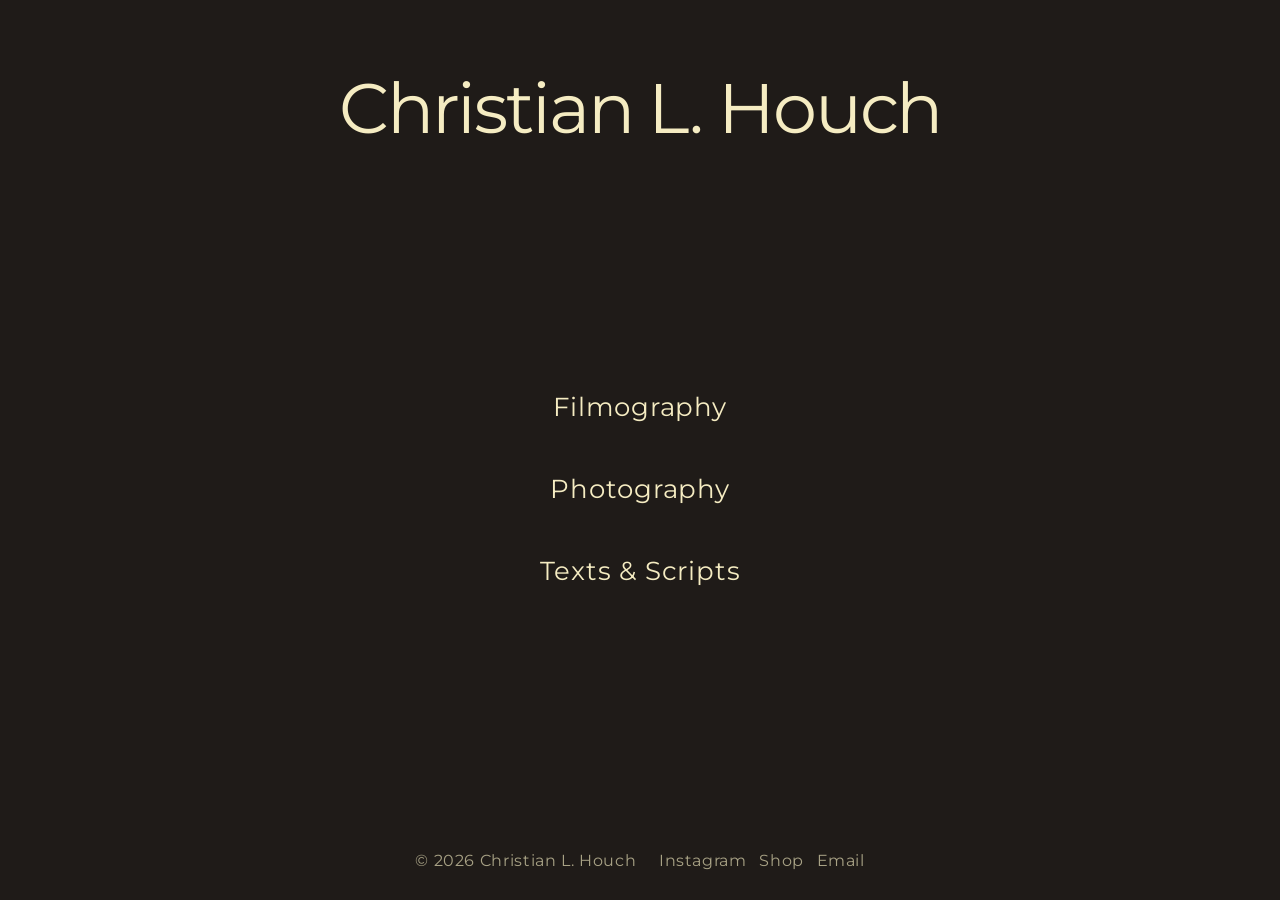
<file: index.html>
<!DOCTYPE html>
<html lang="en">

<head>
    <meta charset="UTF-8"> 
    <meta name="viewport" content="width=device-width, initial-scale=1.0">

    
       <!-- Monts -->
    <link rel="preconnect" href="https://fonts.googleapis.com">
    <link rel="preconnect" href="https://fonts.gstatic.com" crossorigin>
    <link href="https://fonts.googleapis.com/css2?family=Archivo+Black&family=Belanosima:wght@400;600;700&family=Bowlby+One&family=Concert+One&family=Jost:ital,wght@0,100..900;1,100..900&family=Lilita+One&family=Montserrat:ital,wght@0,100..900;1,100..900&family=Paytone+One&family=Roboto+Slab:wght@100..900&display=swap" rel="stylesheet">

    
    <!-- Concerto font -->
    <link rel="preconnect" href="https://fonts.googleapis.com">
    <link rel="preconnect" href="https://fonts.gstatic.com" crossorigin>
    <link href="https://fonts.googleapis.com/css2?family=Archivo+Black&family=Belanosima:wght@400;600;700&family=Bowlby+One&family=Concert+One&family=Lilita+One&family=Paytone+One&display=swap" rel="stylesheet">
 
    <title>Christian L. Houch</title>

    <link rel="stylesheet" href="css/style.css">
</head>

<body>

    <main class="home">

<video class="home-video" autoplay muted loop playsinline preload="auto">
    <source src="videos/Untitled101.mp4" type="video/mp4">
</video>

        <h1>Christian L. Houch</h1>

        <nav class="home-links">
            <a href="filmography.html">Filmography</a>
            <a href="photography.html">Photography</a>
            <a href="writing.html">Texts & Scripts</a>
        </nav>

            <footer>
        © 2026 Christian L. Houch
        <span class="footer-links">
            <a href="https://www.instagram.com/christian_u.v_ludveek/" target="_blank">Instagram</a>
            <a href="#" onclick="return false;">Shop</a>
            <a href="mailto:christianhouch@icloud.com">Email</a>
        </span>
    </footer>

    </main>



</body>

</html>
</file>
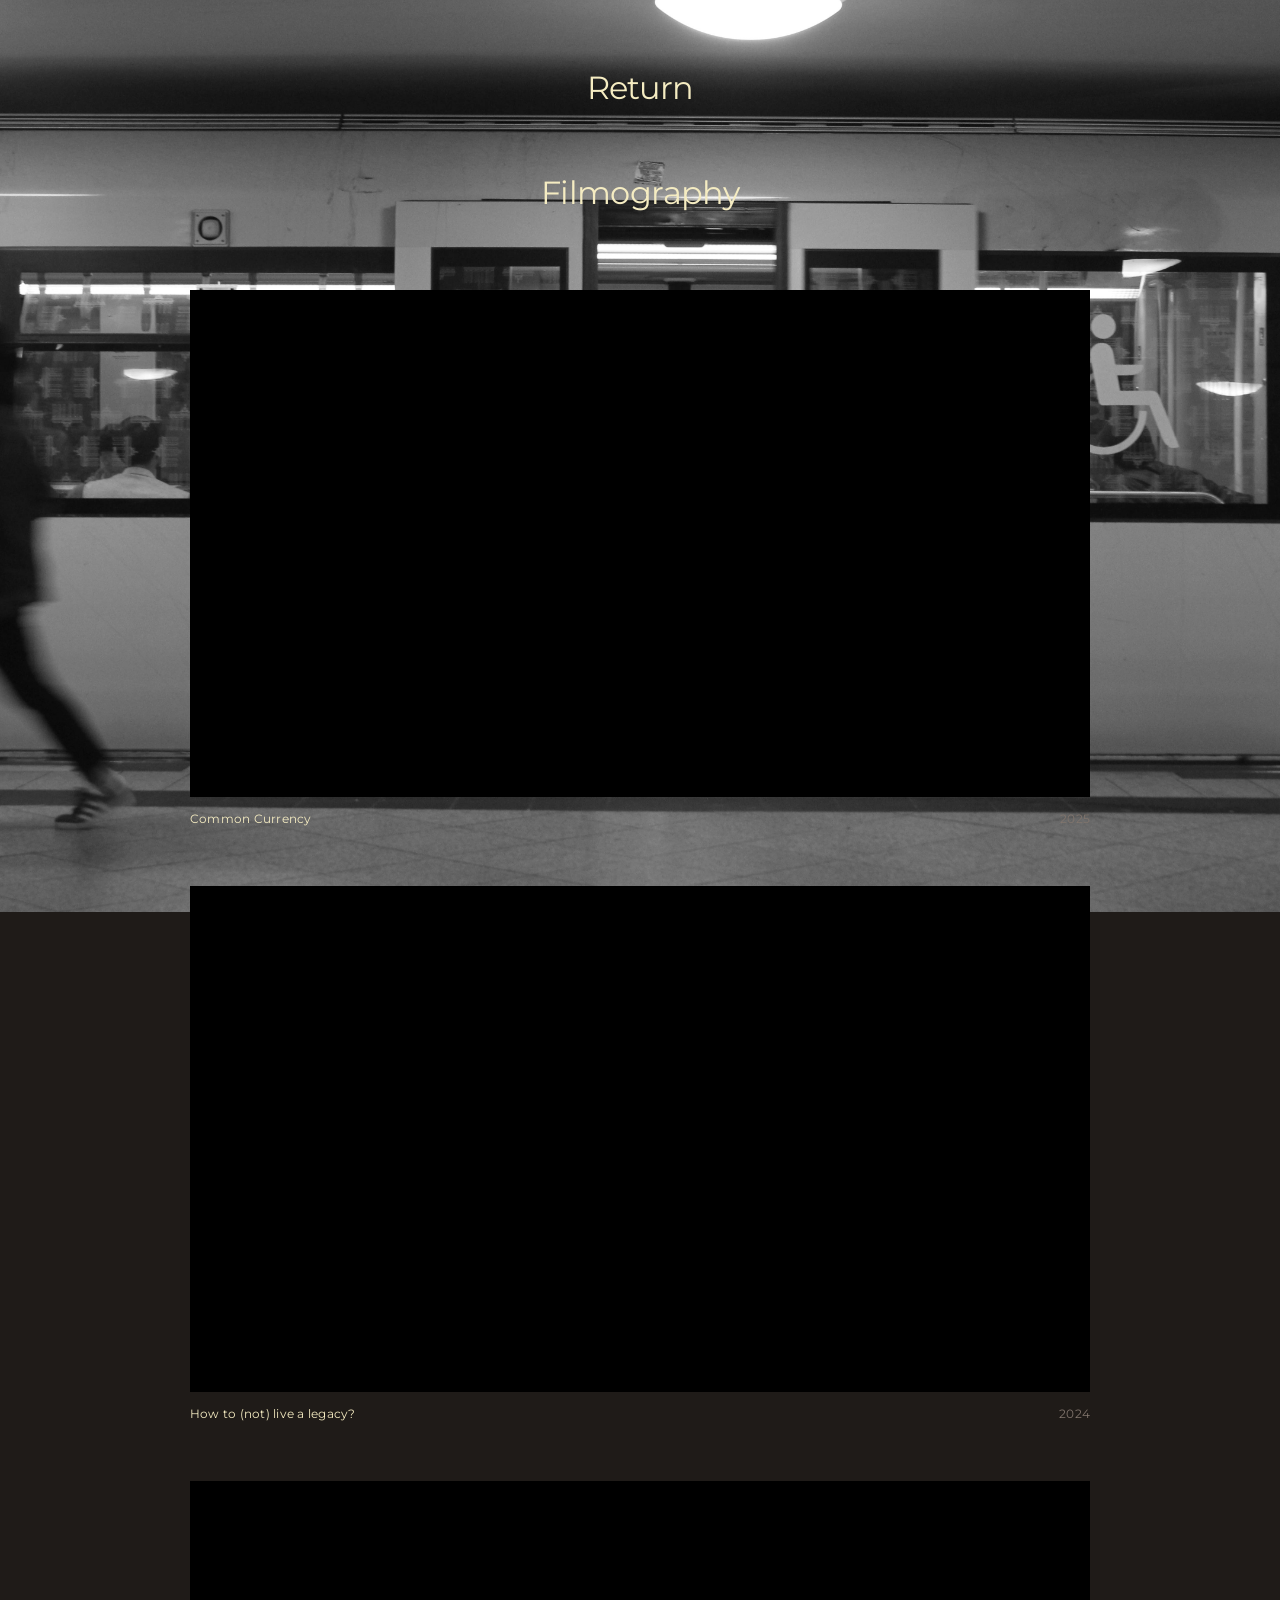
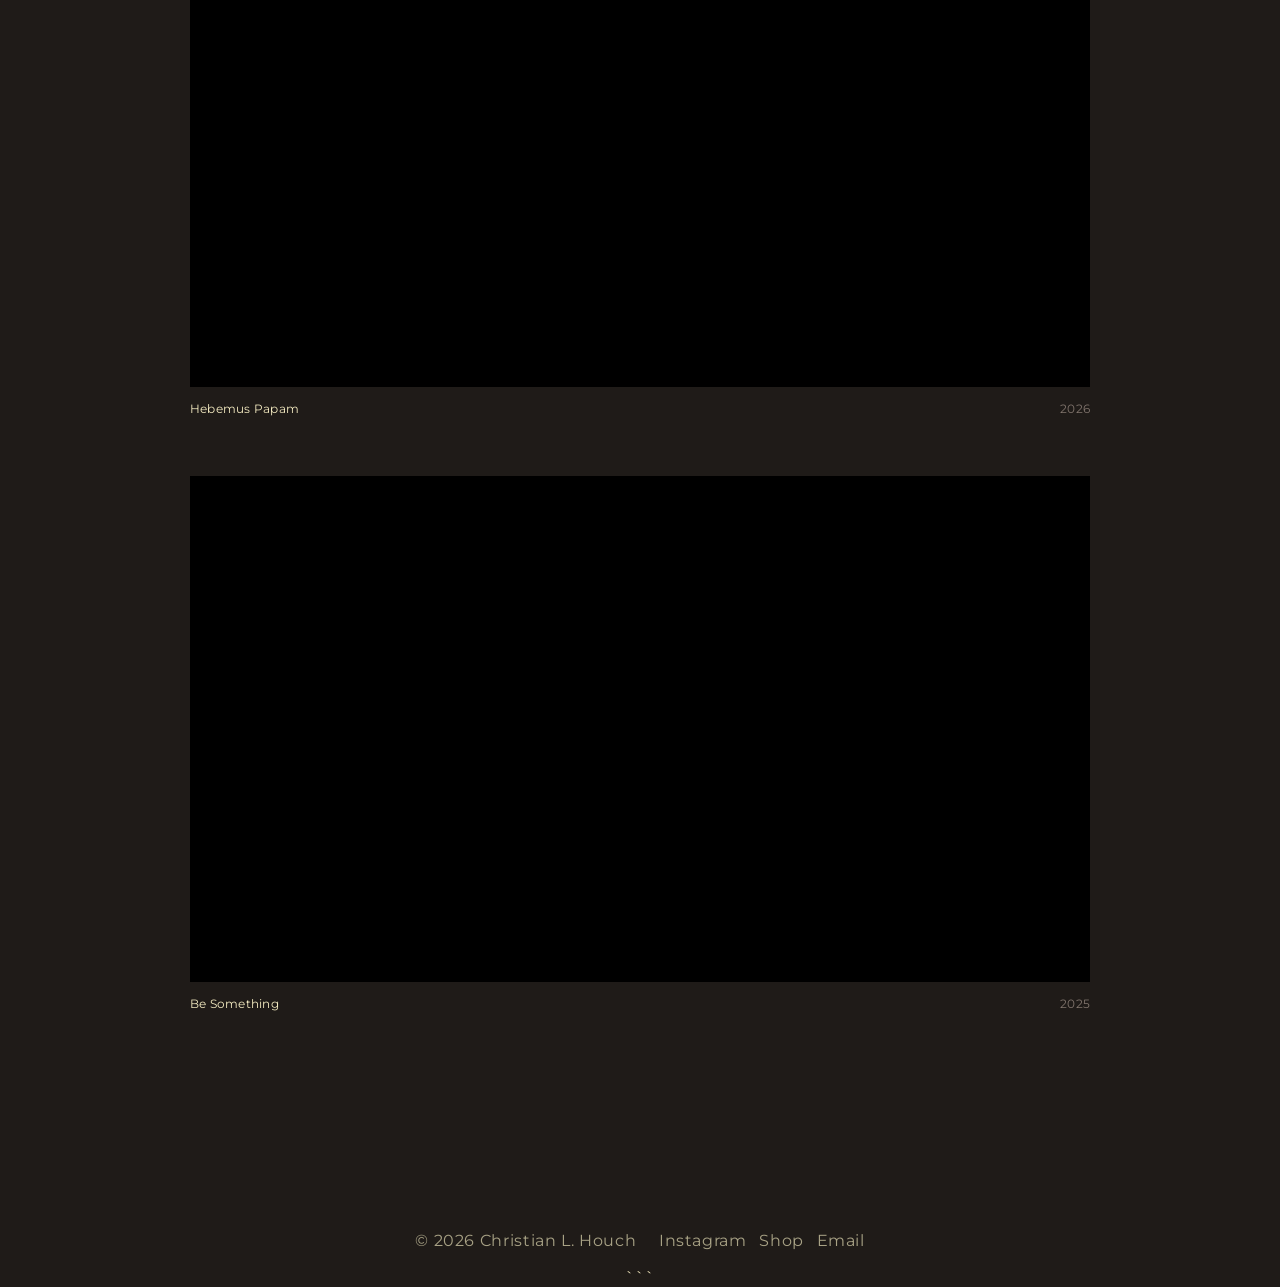
<file: filmography.html>
<!DOCTYPE html>
<html lang="en">

<head>
    <meta charset="UTF-8">
    <meta name="viewport" content="width=device-width, initial-scale=1.0">
 

    <!-- Montserrat -->
<link rel="preconnect" href="https://fonts.googleapis.com">
<link rel="preconnect" href="https://fonts.gstatic.com" crossorigin>
<link href="https://fonts.googleapis.com/css2?family=Archivo+Black&family=Belanosima:wght@400;600;700&family=Bowlby+One&family=Concert+One&family=Jost:ital,wght@0,100..900;1,100..900&family=Lilita+One&family=Montserrat:ital,wght@0,100..900;1,100..900&family=Paytone+One&family=Roboto+Slab:wght@100..900&display=swap" rel="stylesheet">

    <title>Christian L. Houch</title>

    <link rel="stylesheet" href="css/style.css">
</head>

<body>

    <main class="filmography">

        <a href="index.html" class="site-title">Return</a>

        <h1>Filmography</h1>

        <!-- Film 1 -->
        <section class="film">
            <div class="video-wrapper">
                <iframe
                    src="https://www.youtube.com/embed/cnAUJ6bQMhY"
                    title="Common Currency"
                    allowfullscreen>
                </iframe>
            </div>

            <div class="film-info">
                <span>Common Currency</span>
                <span>2025</span>
            </div>
        </section>


        <!-- Film 2 -->
        <section class="film">
            <div class="video-wrapper">
                <iframe
                    src="https://player.vimeo.com/video/841621971"
                    title="How to (not) live a legacy?"
                    allowfullscreen>
                </iframe>
            </div>

            <div class="film-info">
                <span>How to (not) live a legacy?</span>
                <span>2024</span>
            </div>
        </section>


        <!-- Film 3 -->
        <section class="film">
            <div class="video-wrapper">
                <iframe
                    src="https://www.youtube.com/embed/ZqBKBZYSQi0"
                    title="Hebemus Papam"
                    allowfullscreen>
                </iframe>
            </div>

            <div class="film-info">
                <span>Hebemus Papam</span>
                <span>2026</span>
            </div>
        </section>


        <!-- Film 4 - ADD YOUR VIDEO -->
        <section class="film">
            <div class="video-wrapper">
                <iframe
                    src="https://www.youtube.com/embed/oGQre1TUEn0"
                    title="Be Something"
                    allowfullscreen>
                </iframe>
            </div>

            <div class="film-info">
                <span>Be Something</span>
                <span>2025</span>
            </div>
        </section>

    </main>


    <footer>
    © 2026 Christian L. Houch

    <span class="footer-links">
        <a href="https://www.instagram.com/christian_u.v_ludveek/" target="_blank">Instagram</a>
        <a href="#" onclick="return false;">Shop</a>
        <a href="mailto:christianhouch@icloud.com">Email</a>
    </span>
</footer>

</body>

</html>
```
</file>
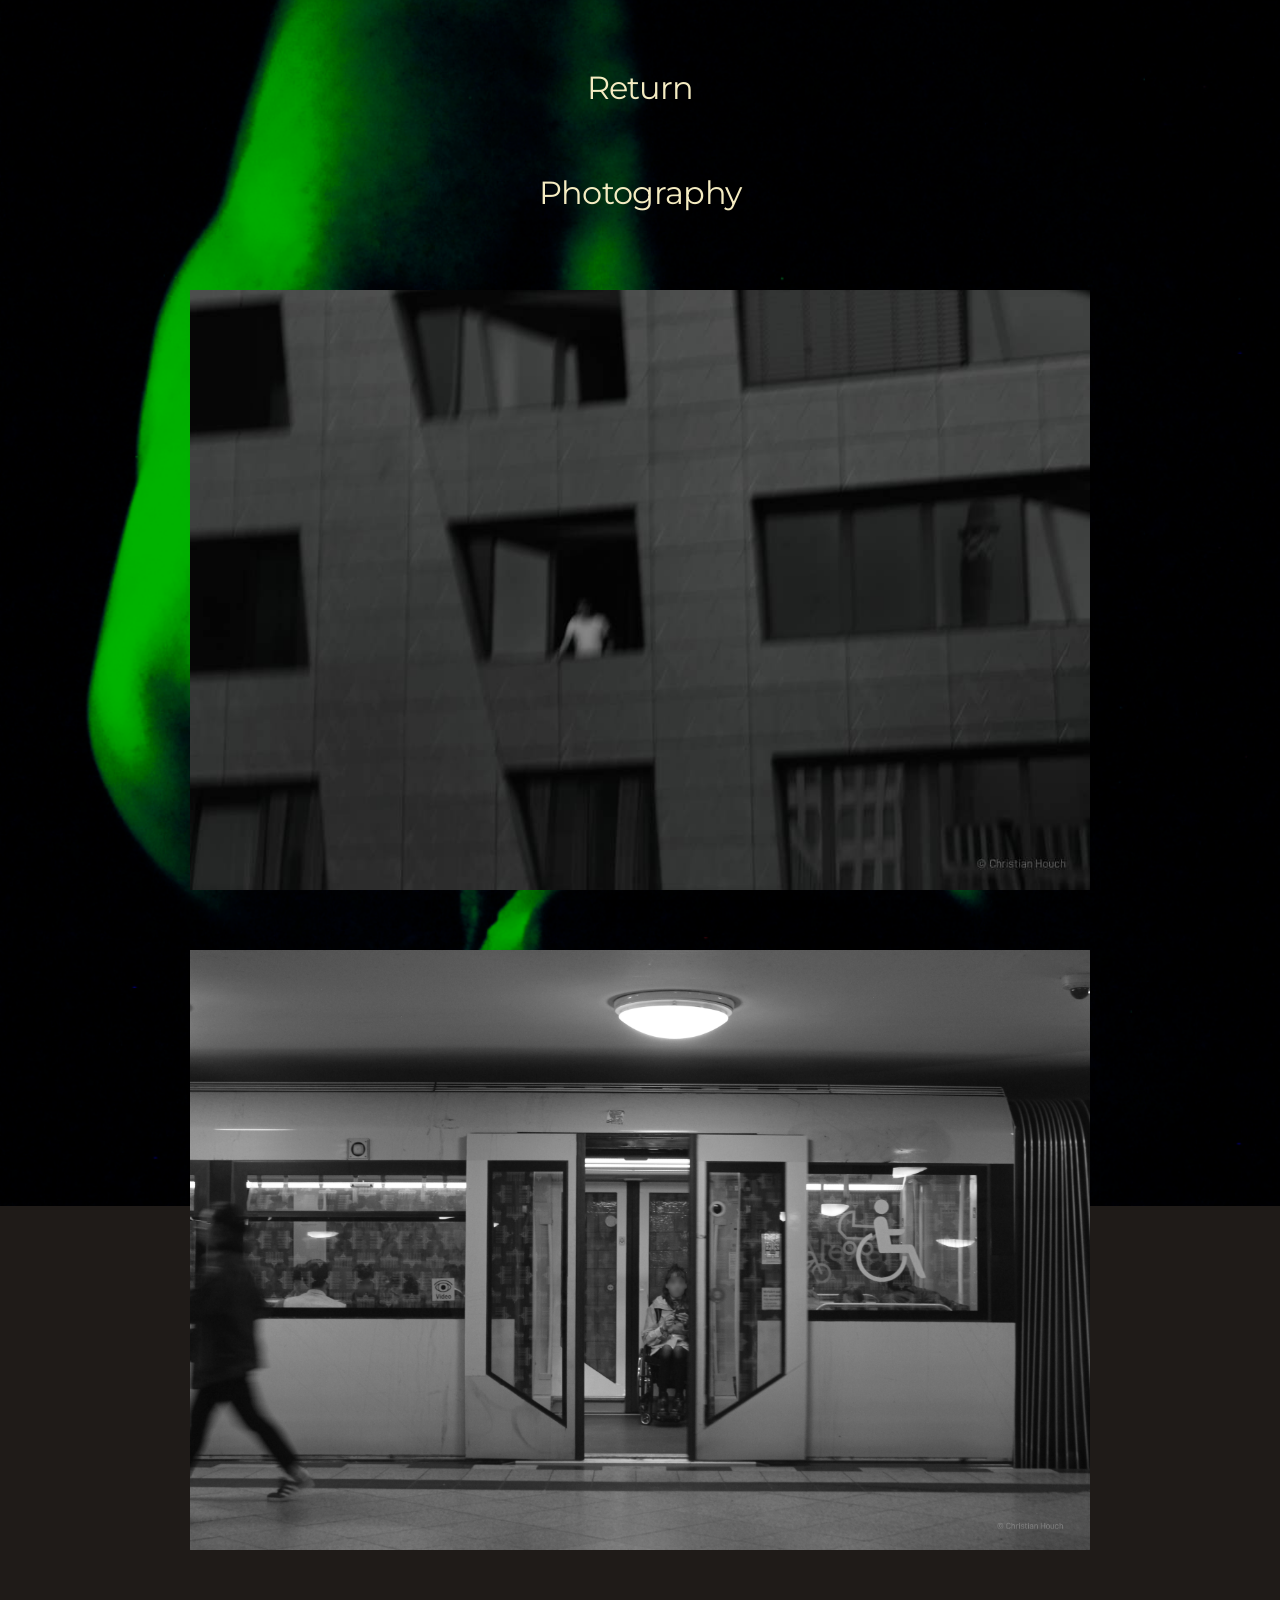
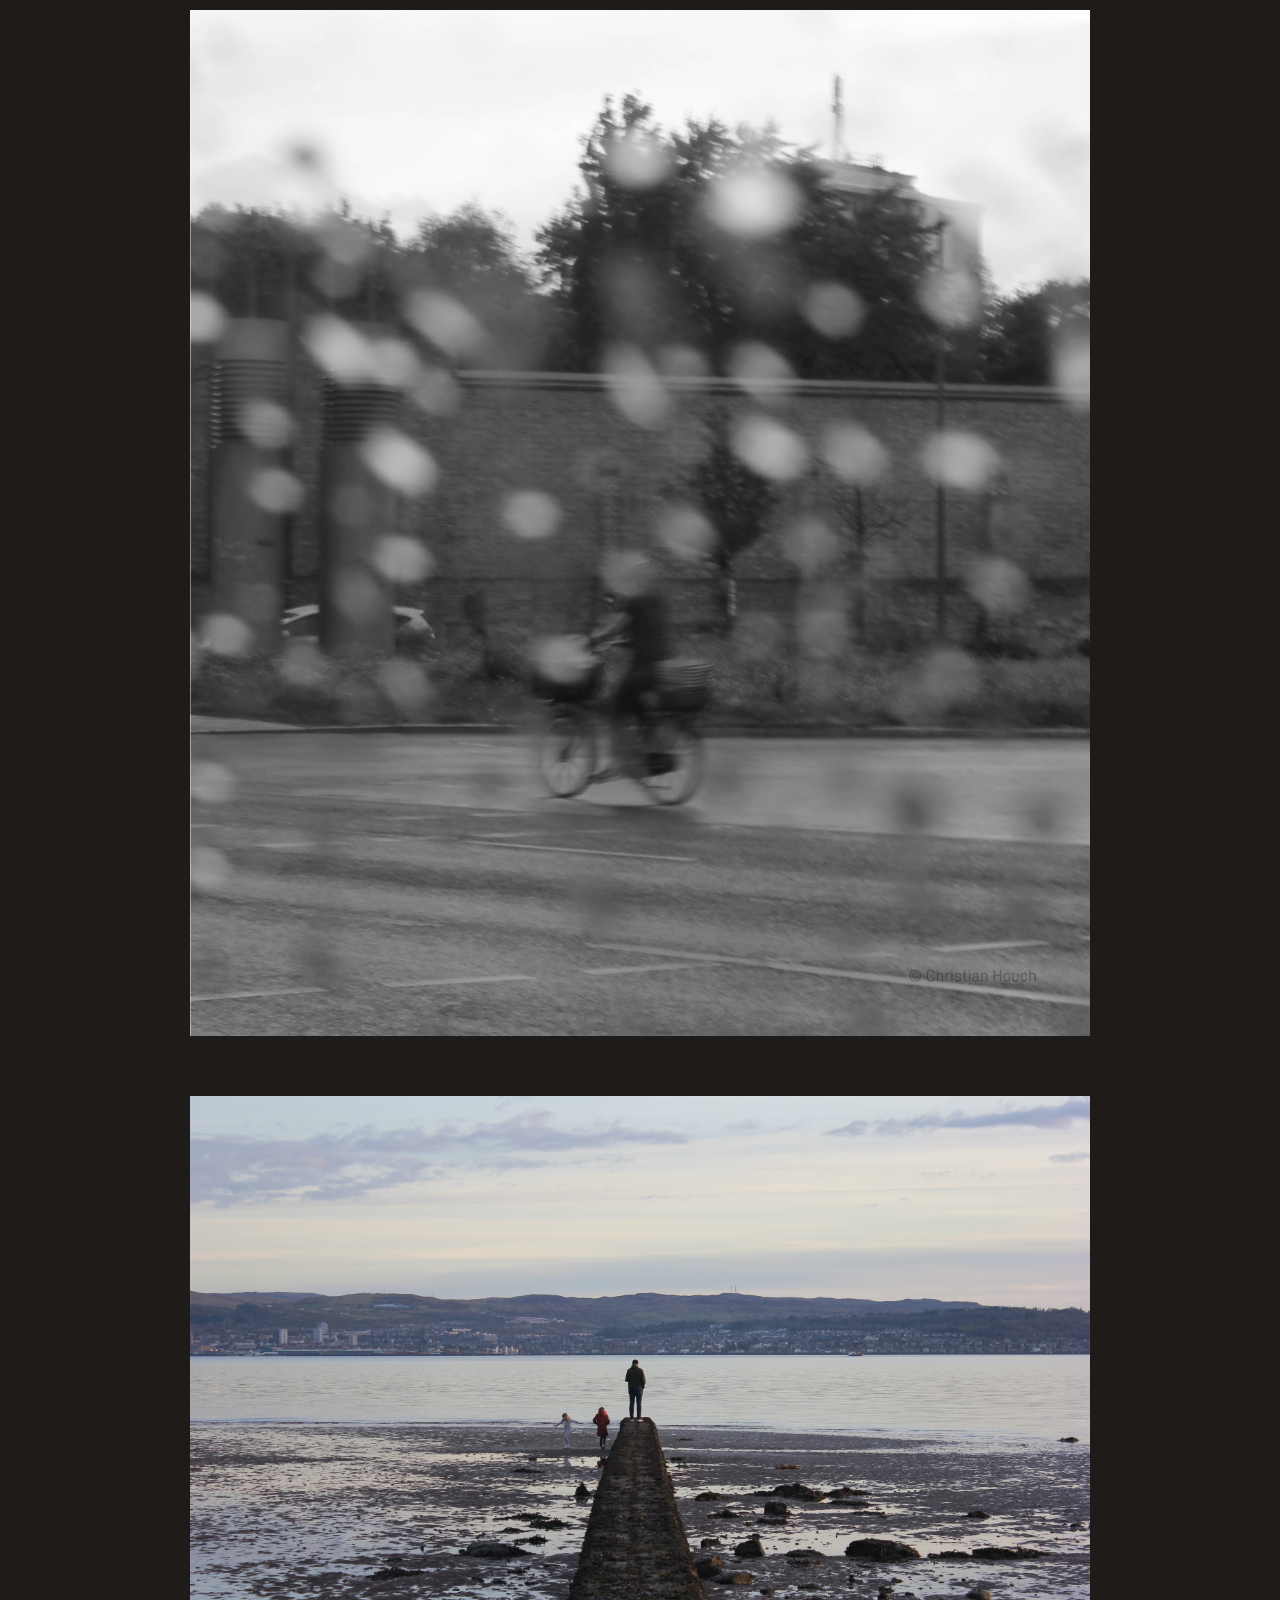
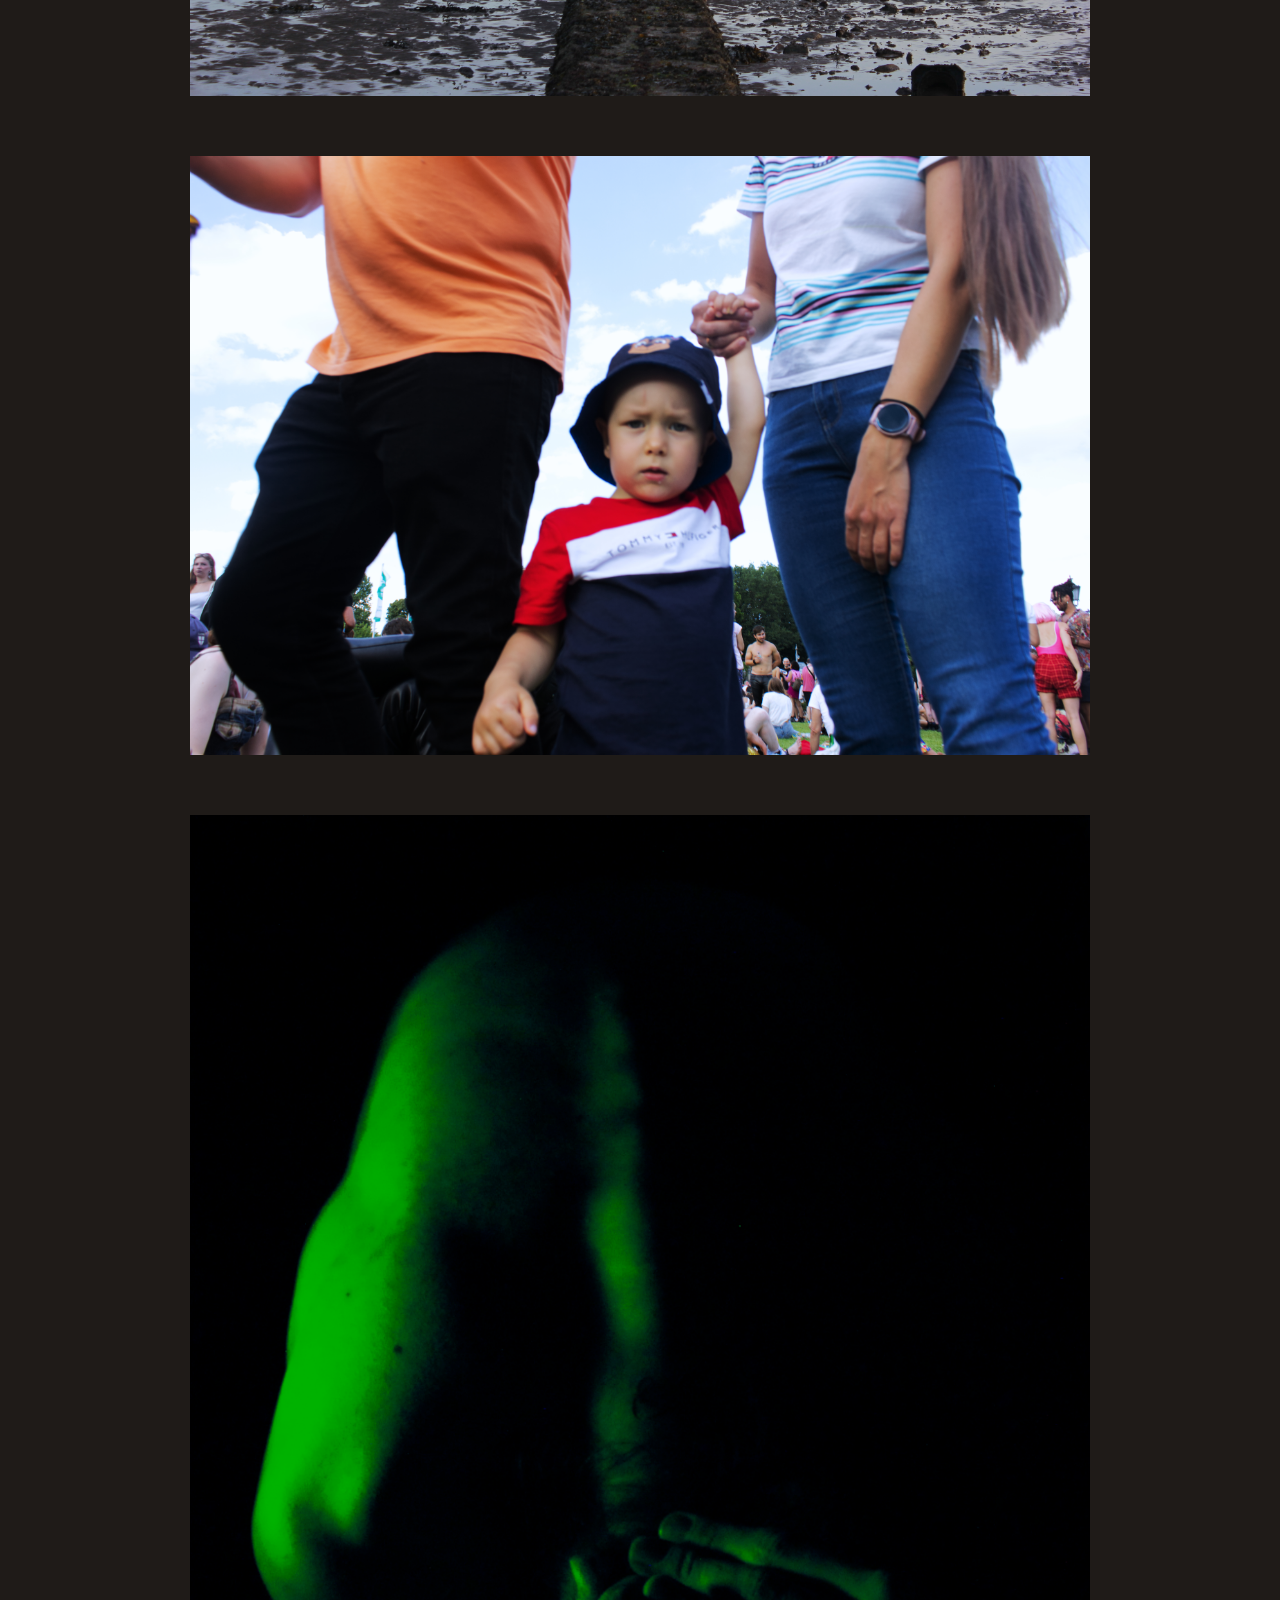
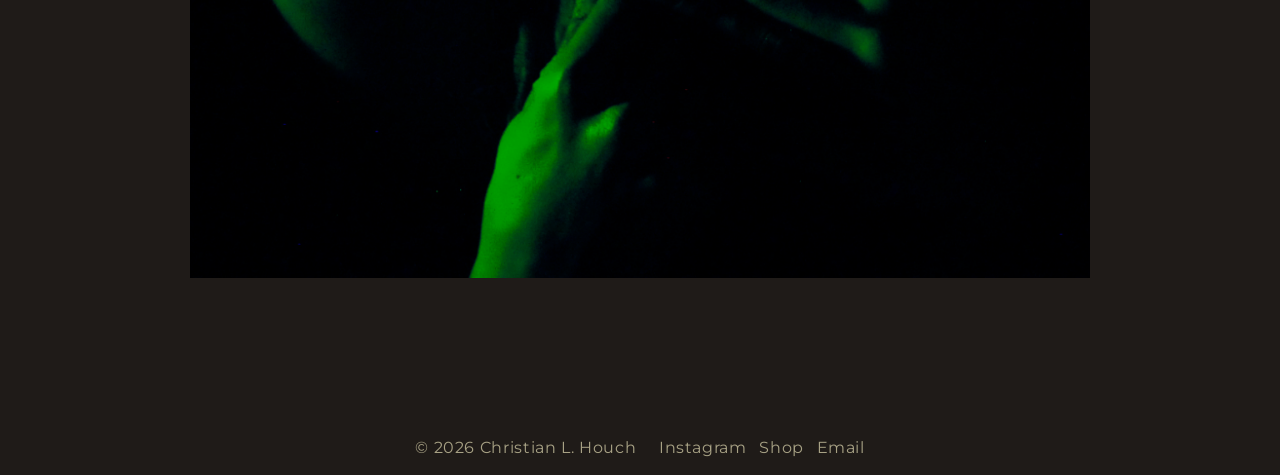
<file: photography.html>
<!DOCTYPE html>
<html lang="en">

<head>
    <meta charset="UTF-8">
    <meta name="viewport" content="width=device-width, initial-scale=1.0">
   
    <!-- Lilita One font -->
    <link rel="preconnect" href="https://fonts.googleapis.com">
    <link rel="preconnect" href="https://fonts.gstatic.com" crossorigin>
    <link href="https://fonts.googleapis.com/css2?family=Lilita+One&display=swap" rel="stylesheet">

       <!-- Monts -->

        <link rel="preconnect" href="https://fonts.googleapis.com">
        <link rel="preconnect" href="https://fonts.gstatic.com" crossorigin>
        <link href="https://fonts.googleapis.com/css2?family=Archivo+Black&family=Belanosima:wght@400;600;700&family=Bowlby+One&family=Concert+One&family=Jost:ital,wght@0,100..900;1,100..900&family=Lilita+One&family=Montserrat:ital,wght@0,100..900;1,100..900&family=Paytone+One&family=Roboto+Slab:wght@100..900&display=swap" rel="stylesheet">


    <!-- Concerto font -->
    <link rel="preconnect" href="https://fonts.googleapis.com">
    <link rel="preconnect" href="https://fonts.gstatic.com" crossorigin>
    <link href="https://fonts.googleapis.com/css2?family=Archivo+Black&family=Belanosima:wght@400;600;700&family=Bowlby+One&family=Concert+One&family=Lilita+One&family=Paytone+One&display=swap" rel="stylesheet">
    
    <title>Photography · Christian L. Houch</title>
 
    <link rel="stylesheet" href="css/style.css">
</head>

<body>

    <!-- Your existing filmography content goes here -->

    <main class="photography">

        <a href="index.html" class="site-title">Return</a>

        <h1>Photography</h1>

        <div class="photo-grid">

            <img
                src="images/background-upload.jpg"
                class="photo"
                alt="Photography">

            <img
                src="images/Photo 3 Watermarked.jpg"
                class="photo"
                alt="Photography">

            <img
                src="images/Photo 2 Watermarked.jpg"
                class="photo"
                alt="Photography">

            <img
                src="images/Kids.JPG"
                class="photo"
                alt="Photography">

            <img
                src="images/Kid.jpg"
                class="photo"
                alt="Photography">

            <img
                src="images/Back.jpg"
                class="photo"
                alt="Photography">

        </div>
        

    </main>

    <footer>
        © 2026 Christian L. Houch

        <span class="footer-links">
            <a href="https://www.instagram.com/christian_u.v_ludveek/" target="_blank">Instagram</a>
            <a href="#" onclick="return false;">Shop</a>
            <a href="mailto:christianhouch@icloud.com">Email</a>
        </span>
    </footer>

</body>

</html>
</file>
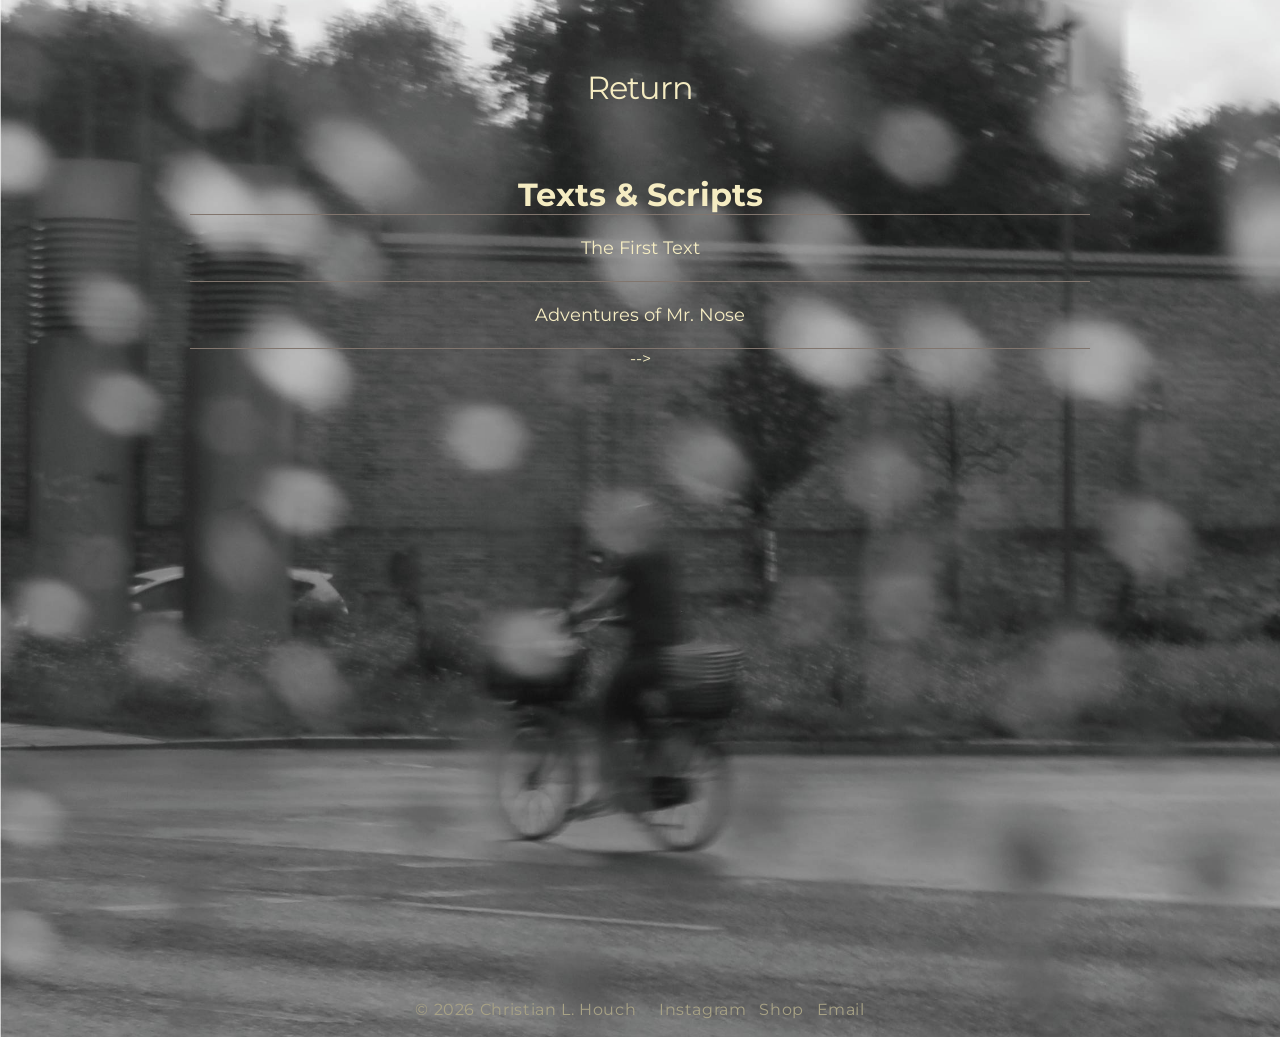
<file: writing.html>
<!DOCTYPE html>
<html lang="en">

<head>
    <meta charset="UTF-8">
    <meta name="viewport" content="width=device-width, initial-scale=1.0">
   
    <!-- Lilita One font -->
    <link rel="preconnect" href="https://fonts.googleapis.com">
    <link rel="preconnect" href="https://fonts.gstatic.com" crossorigin>
    <link href="https://fonts.googleapis.com/css2?family=Lilita+One&display=swap" rel="stylesheet">

    <!-- Monts -->
        <link rel="preconnect" href="https://fonts.googleapis.com">
        <link rel="preconnect" href="https://fonts.gstatic.com" crossorigin>
        <link href="https://fonts.googleapis.com/css2?family=Archivo+Black&family=Belanosima:wght@400;600;700&family=Bowlby+One&family=Concert+One&family=Jost:ital,wght@0,100..900;1,100..900&family=Lilita+One&family=Montserrat:ital,wght@0,100..900;1,100..900&family=Paytone+One&family=Roboto+Slab:wght@100..900&display=swap" rel="stylesheet">
 
    <!-- Concerto font -->
    <link rel="preconnect" href="https://fonts.googleapis.com">
    <link rel="preconnect" href="https://fonts.gstatic.com" crossorigin>
    <link href="https://fonts.googleapis.com/css2?family=Archivo+Black&family=Belanosima:wght@400;600;700&family=Bowlby+One&family=Concert+One&family=Lilita+One&family=Paytone+One&display=swap" rel="stylesheet">
    
    <title>Writings · Christian L. Houch</title>
 
    <link rel="stylesheet" href="css/style.css">
</head>

<body>




<main class="page">
    
        <a href="index.html" class="site-title">Return</a>

        <h1>Texts & Scripts</h1>

    <div class="writing-list">

        <a
            href="writings/the-first-text.html"
            class="writing-link">
            The First Text
        </a>

       
        <a     href="pdfs/Adventures_of_Mr_Nose-current_draft_2022-12-05_11_55am.pdf"
            class="writing-link"
            target="_blank"
            rel="noopener noreferrer">
          Adventures of Mr. Nose
          </a>
 -->
         <!--
        <a
            href="writings/another-text.html"
            class="writing-link">
            Sc2ri0pt22 
        </a>
 -->
          <!-- 
        <a
            href="writings/notes-from-berlin.html"
            class="writing-link">
            Notes From Berlin
        </a>
 -->

        
    </div>

</main>


<footer>
    © 2026 Christian L. Houch

    <span class="footer-links">
        <a href="https://www.instagram.com/christian_u.v_ludveek/" target="_blank">Instagram</a>
        <a href="#" onclick="return false;">Shop</a>
        <a href="mailto:christianhouch@icloud.com">Email</a>
    </span>
</footer>

</body>
</html>
</file>
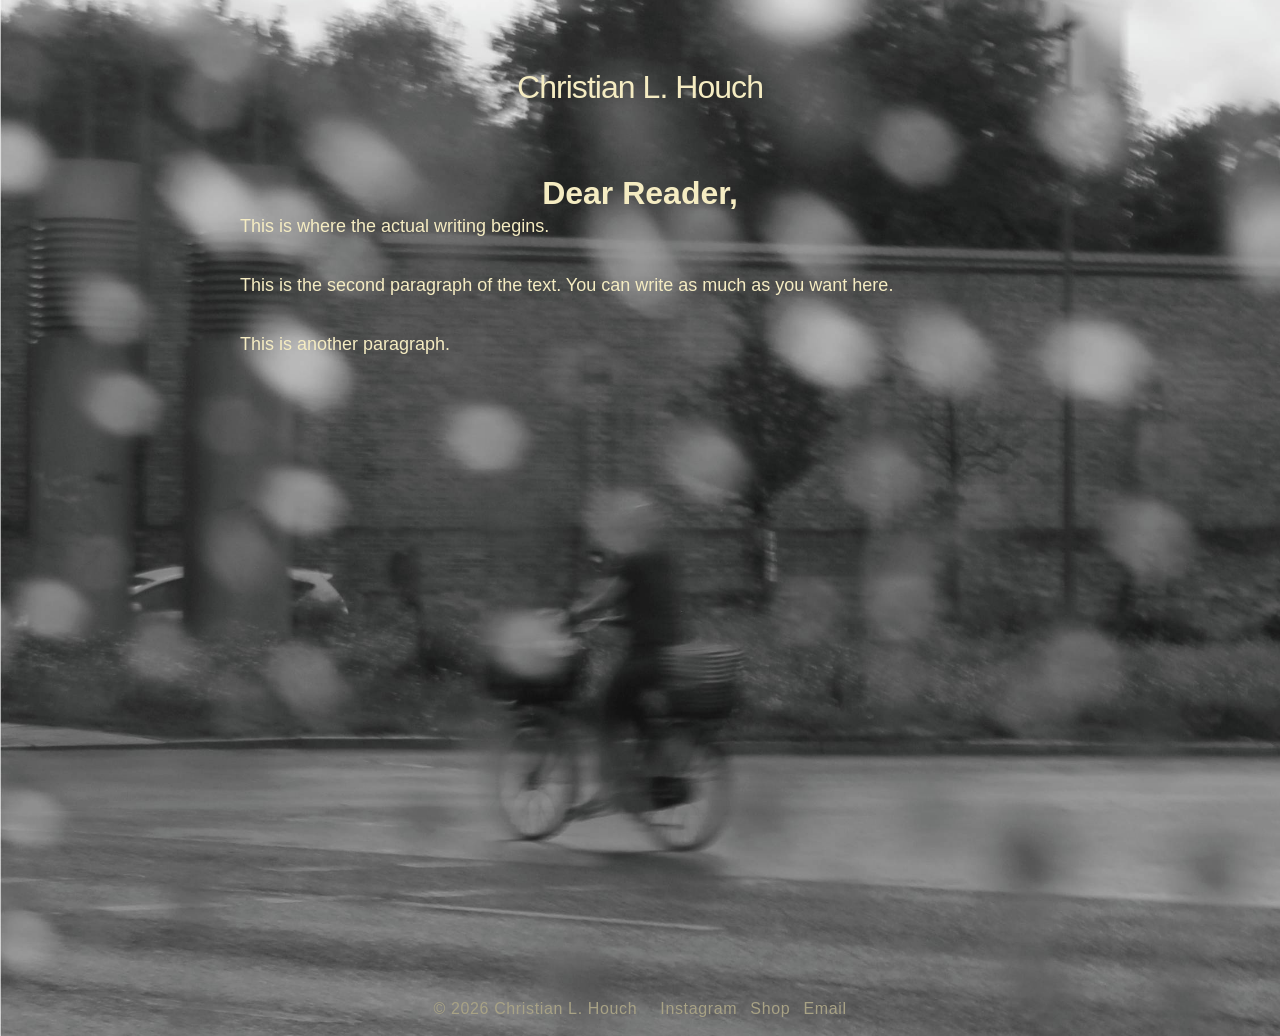
<file: writings/another-text.html>
<!DOCTYPE html>
<html lang="en">

<head>
    <meta charset="UTF-8">
    <meta name="viewport" content="width=device-width, initial-scale=1.0">

    <title>Dear Reader,</title>

    <link rel="stylesheet" href="../css/style.css">
</head>

<body>

    <main class="page">

        <a href="../writing.html" class="site-title">
            Christian L. Houch
        </a>

        <h1>Dear Reader,</h1>

        <div class="writing-text">

            <p>
                This is where the actual writing begins.
            </p>

            <p>
                This is the second paragraph of the text.
                You can write as much as you want here.
            </p>

            <p>
                This is another paragraph.
            </p>

        </div>

    </main>

    <footer>
        © 2026 Christian L. Houch

        <span class="footer-links">
            <a href="https://www.instagram.com/christian_u.v_ludveek/" target="_blank">
                Instagram
            </a>
            <a href="#" onclick="return false;">Shop</a>
            <a href="mailto:christianhouch@icloud.com">Email</a>
        </span>
    </footer>

</body>
</html>
</file>
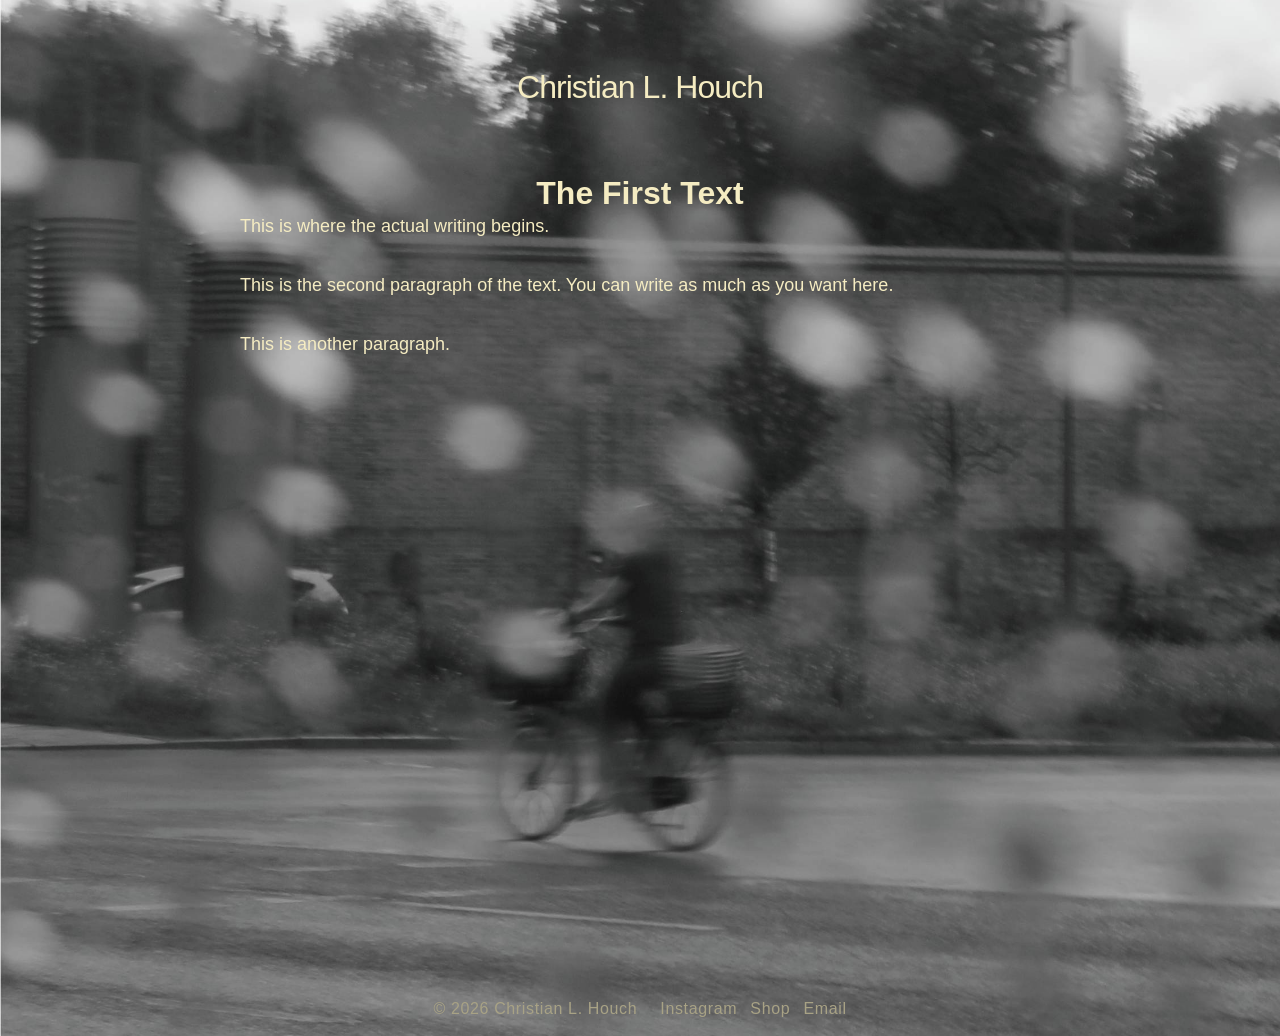
<file: writings/notes-from-berlin.html>
<!DOCTYPE html>
<html lang="en">

<head>
    <meta charset="UTF-8">
    <meta name="viewport" content="width=device-width, initial-scale=1.0">

    <title>Dear Reader,</title>
 
    <link rel="stylesheet" href="../css/style.css">
</head>

<body>

    <main class="page">

        <a href="../writing.html" class="site-title">
            Christian L. Houch
        </a>

        <h1>The First Text</h1>

        <div class="writing-text">

            <p>
                This is where the actual writing begins.
            </p>

            <p>
                This is the second paragraph of the text.
                You can write as much as you want here.
            </p>

            <p>
                This is another paragraph.
            </p>

        </div>

    </main>

    <footer>
        © 2026 Christian L. Houch

        <span class="footer-links">
            <a href="https://www.instagram.com/christian_u.v_ludveek/" target="_blank">
                Instagram
            </a>
            <a href="#" onclick="return false;">Shop</a>
            <a href="mailto:christianhouch@icloud.com">Email</a>
        </span>
    </footer>

</body>
</html>
</file>
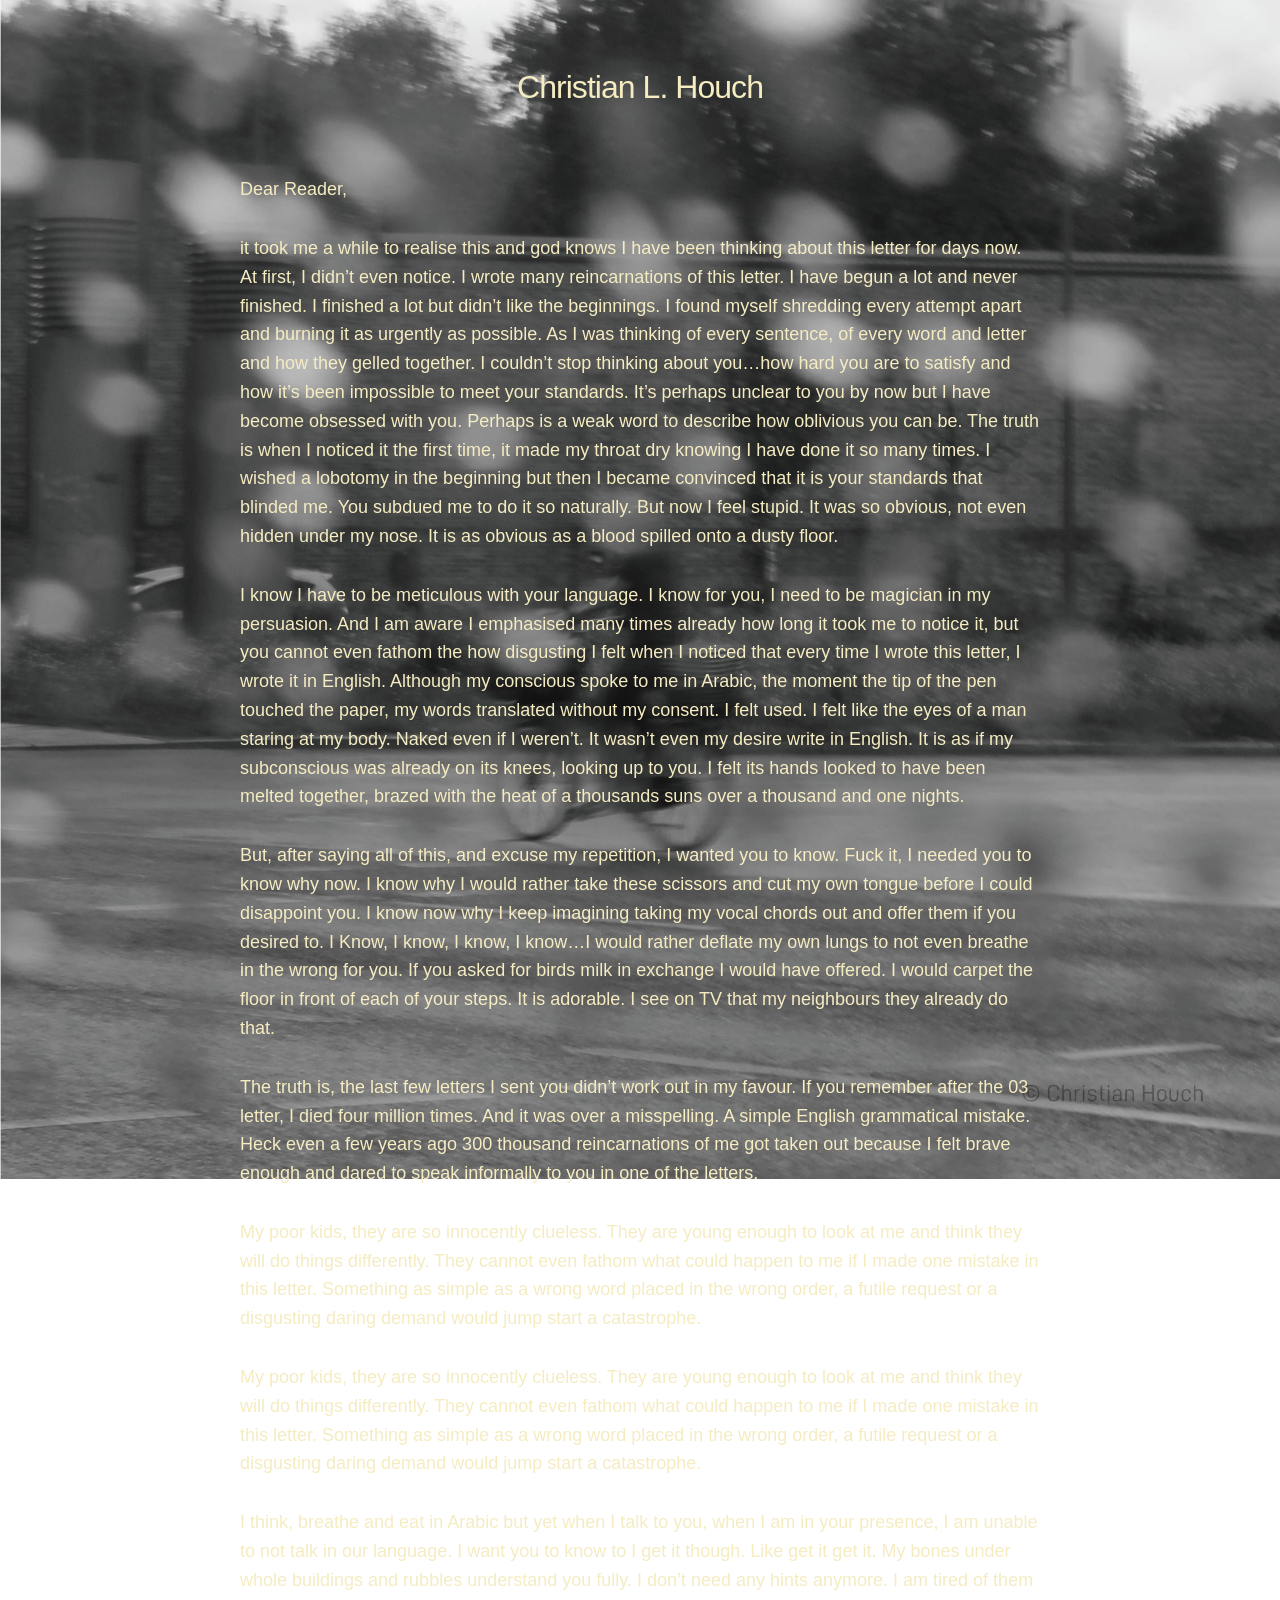
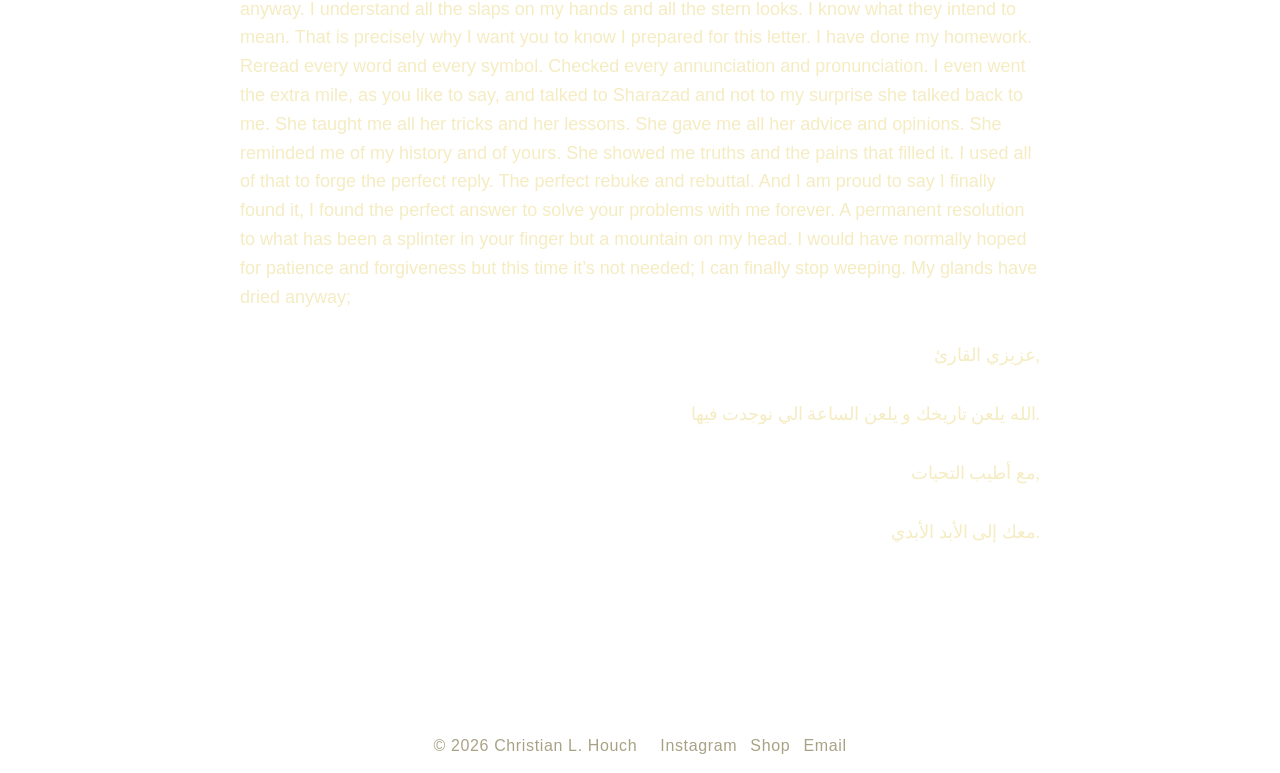
<file: writings/the-first-text.html>
<!DOCTYPE html>
<html lang="en">
   
    
    <!-- Concerto font -->
    <link rel="preconnect" href="https://fonts.googleapis.com">
    <link rel="preconnect" href="https://fonts.gstatic.com" crossorigin>
    <link href="https://fonts.googleapis.com/css2?family=Archivo+Black&family=Belanosima:wght@400;600;700&family=Bowlby+One&family=Concert+One&family=Lilita+One&family=Paytone+One&display=swap" rel="stylesheet">
    

    
<head>
    <meta charset="UTF-8">
    <meta name="viewport" content="width=device-width, initial-scale=1.0">

    <title>Christian L. Houch</title>

    <link rel="stylesheet" href="../css/style.css">
</head>

<body>

    <main class="page">

        <a href="../writing.html" class="site-title">
            Christian L. Houch
        </a>

        <div class="writing-text">


           <p>
              Dear Reader, 
           </p>
            <p>
                it took me a while to realise this and god knows I have been thinking about this letter for 
days now. At first, I didn’t even notice. I wrote many reincarnations of this letter. I have 
begun a lot and never finished. I finished a lot but didn’t like the beginnings. I found 
myself shredding every attempt apart and burning it as urgently as possible. As I was 
thinking of every sentence, of every word and letter and how they gelled together. I 
couldn’t stop thinking about you…how hard you are to satisfy and how it’s been 
impossible to meet your standards. It’s perhaps unclear to you by now but I have 
become obsessed with you. Perhaps is a weak word to describe how oblivious you can 
be. The truth is when I noticed it the first time, it made my throat dry knowing I have 
done it so many times. I wished a lobotomy in the beginning but then I became 
convinced that it is your standards that blinded me. You subdued me to do it so 
naturally. But now I feel stupid. It was so obvious, not even hidden under my nose. It is 
as obvious as a blood spilled onto a dusty floor.  
            </p>

            <p>
I know I have to be meticulous with your language. I know for you, I need to be magician 
in my persuasion. And I am aware I emphasised many times already how long it took me 
to notice it, but you cannot even fathom the how disgusting I felt when I noticed that 
every time I wrote this letter, I wrote it in English. Although my conscious spoke to me in 
Arabic, the moment the tip of the pen touched the paper, my words translated without 
my consent. I felt used. I felt like the eyes of a man staring at my body. Naked even if I 
weren’t. It wasn’t even my desire write in English. It is as if my subconscious was 
already on its knees, looking up to you. I felt its hands looked to have been melted 
together, brazed with the heat of a thousands suns over a thousand and one nights.  
            </p>

            <p>
But, after saying all of this, and excuse my repetition, I wanted you to know. Fuck it, I 
needed you to know why now. I know why I would rather take these scissors and cut my 
own tongue before I could disappoint you. I know now why I keep imagining taking my 
vocal chords out and offer them if you desired to. I Know, I know, I know, I know…I would 
rather deflate my own lungs to not even breathe in the wrong for you. If you asked for 
birds milk in exchange I would have offered. I would carpet the floor in front of each of 
your steps. It is adorable. I see on TV that my neighbours they already do that. 
            </p>

                        <p>
The truth is, the last few letters I sent you didn’t work out in my favour. If you remember 
after the 03 letter, I died four million times. And it was over a misspelling. A simple 
English grammatical mistake. Heck even a few years ago 300 thousand reincarnations 
of me got taken out because I felt brave enough and dared to speak informally to you in 
one of the letters.  
            </p>

           <p>My poor kids, they are so innocently clueless. They are young enough to look at me and 
think they will do things differently. They cannot even fathom what could happen to me 
if I made one mistake in this letter. Something as simple as a wrong word placed in the 
wrong order, a futile request or a disgusting daring demand would jump start a 
catastrophe.  </p>

           <p> My poor kids, they are so innocently clueless. They are young enough to look at me and 
think they will do things differently. They cannot even fathom what could happen to me 
if I made one mistake in this letter. Something as simple as a wrong word placed in the 
wrong order, a futile request or a disgusting daring demand would jump start a 
catastrophe.</p>

            <p> I think, breathe and eat in Arabic but yet when I talk to you, when I am in your presence, I 
am unable to not talk in our language. I want you to know to I get it though. Like get it get 
it. My bones under whole buildings and rubbles understand you fully. I don’t need any 
hints anymore. I am tired of them anyway. I understand all the slaps on my hands and all 
the stern looks. I know what they intend to mean. That is precisely why I want you to 
know I prepared for this letter. I have done my homework. Reread every word and every 
symbol. Checked every annunciation and pronunciation. I even went the extra mile, as 
you like to say, and talked to Sharazad and not to my surprise she talked back to me. 
She taught me all her tricks and her lessons. She gave me all her advice and opinions. 
She reminded me of my history and of yours. She showed me truths and the pains that 
filled it. I used all of that to forge the perfect reply. The perfect rebuke and rebuttal. And I 
am proud to say I finally found it, I found the perfect answer to solve your problems  with 
me forever. A permanent resolution to what has been a splinter in your finger but a 
mountain on my head. I would have normally hoped for patience and forgiveness but 
this time it’s not needed; I can finally stop weeping. My glands have dried anyway; </p>

<p class="arabic"> 
                                                                               ,عزيزي القارئ
</p>
   <p class="arabic">                   
                                                         .الله يلعن تاريخك و يلعن الساعة الي نوجدت فيها 
   </p>
      <p class="arabic">                  
                ,مع أطيب التحيات
      </p>
         <p class="arabic">           
                                                                              .معك إلى الأبد الأبدي
         </p>

        </div>

    </main>

    <footer>
        © 2026 Christian L. Houch

        <span class="footer-links">
            <a href="https://www.instagram.com/christian_u.v_ludveek/" target="_blank">
                Instagram
            </a>
            <a href="#" onclick="return false;">Shop</a>
            <a href="mailto:christianhouch@icloud.com">Email</a>
        </span>
    </footer>

</body>
</html>
</file>
<file: css/style.css>
:root {
    --bg: #1f1b18;
    --text: #f5ecc2;
    --text-soft: #b8aaa0;
    --text-muted: #81756d;
    --accent: #c19a73;
}

/* montserrat */

.montserrat-<uniquifier> {
  font-family: "Montserrat", sans-serif;
  font-optical-sizing: auto;
  font-weight: <weight>;
  font-style: normal;
}

/* =========================
   LILITA ONE FONT
   ========================= */

.lilita-one-regular {
    font-family: "Lilita One", sans-serif;
    font-weight: 400;
    font-style: normal;
}


/* =========================
  Concerto FONT
   ========================= */
.concert-one-regular {
  font-family: "Concert One", sans-serif;
  font-weight: 400;
  font-style: normal;
}

.arabic {
    font-family: "Noto Naskh Arabic", serif;
    direction: rtl;
    text-align: right;
}
* {
    box-sizing: border-box;
    margin: 0;
    padding: 0;
}

html {
    width: 100%;
    min-height: 100%;
    overflow-x: hidden;
    overflow-y: auto;
}

body {
    width: 100%;
    min-height: 100vh;

    display: flex;
    flex-direction: column;

    background: var(--bg);
    color: var(--text);

    font-family: "Montserrat", Arial, Helvetica, sans-serif;
    text-align: center;

    overflow-x: hidden;
    overflow-y: auto;
}


/* =========================
   HOMEPAGE
   ========================= */

body:has(.home) {
    background: var(--bg);
    margin: 0;
}

.home {
    position: relative;

    width: 100%;
    height: 100vh;
    min-height: 100vh;

    display: flex;
    flex-direction: column;
    align-items: center;

    padding: 70px 20px 20px;

    overflow: hidden;
    background: transparent;
}

/* BACKGROUND VIDEO */

.home-video {
    position: absolute;
    inset: 0;

    width: 100%;
    height: 100%;

    object-fit: cover;
    object-position: center;

    z-index: 0;
}

/* CONTENT ABOVE VIDEO */

.home h1,
.home-links,
.home footer {
    position: relative;
    z-index: 1;
}

/* TITLE */

.home h1 {
    width: 100%;
    color: var(--text);

    font-size: 70px;
    font-weight: 400;

    line-height: 1.1;
    letter-spacing: -0.03em;

    text-align: center;
}
/* NAVIGATION */

.home-links {
    width: 100%;

    margin-top: auto;
    margin-bottom: auto;

    display: flex;
    flex-direction: column;
    align-items: center;

    gap: 50px;
}

.home-links a {
    display: block;

    color: var(--text);

    font-size: 26px !important;
    font-weight: 400;

    letter-spacing: 0.03em;
    text-decoration: none;

    transition: color 200ms ease;
}
.home-links a:hover {
    color: var(--accent);
}
/* FOOTER */

.home footer {
    position: relative;
    z-index: 1;

    width: 100%;
    flex-shrink: 0;

    margin-top: 0;
    padding: 20px 20px 10px;

    color: #A8A285;
    font-size: 16px;
    letter-spacing: 0.04em;

    text-align: center;
    background: transparent;
}

/* =========================
   WRITING PAGE
   ========================= */

body:has(.page) {
    background: url("../images/Photo 2 Watermarked.jpg") center center / cover fixed no-repeat;
}

.page {
    flex: 1;
    width: 100%;
    min-height: 100vh;
    padding: 140px 30px 110px;
    background: transparent;
}
    
/* =========================
   FILMOGRAPHY
   ========================= */

body:has(.filmography) {
    background-image: url("../images/Photo 3 Watermarked.jpg");
    background-size: 120vw auto;
    background-repeat: no-repeat;
    background-position: 30% 90%;
    background-attachment: fixed;
    
}

.filmography {
    flex: 1;
    width: 100%;
    min-height: 100vh;
    max-width: none;

    margin: 0 auto;
    padding: 140px 30px 110px;

    background: transparent;
}


/* =========================
   PHOTOGRAPHY
   ========================= */

.photography {
    flex: 1;
    width: 100%;
    min-height: 100vh;
    max-width: none;

    margin: 0 auto;

    padding: 140px 30px 100px;

    background: transparent;

    position: relative;
    z-index: 1;
}

/* =========================
   PHOTOGRAPHY BACKGROUND IMAGE
   ========================= */

body:has(.photography) {
    background-image: url("../images/Back.jpg");
    background-size: cover;
    background-position: center center;
    background-repeat: no-repeat;
    background-attachment: fixed;
    background-color: var(--bg);
}

/* PHOTOGRAPHY CONTENT */

.photography {
    position: relative;
    z-index: 1;
}

/* =========================
   CHRISTIAN L. HOUCH LINK
   ========================= */

.site-title {
    display: block;

    color: var(--text);

    font-size: 52px;
    font-weight: 400;

    line-height: 1.1;
    letter-spacing: -0.03em;

    text-decoration: none;

    margin-bottom: 100px;

    transition: color 200ms ease;
}

.site-title:hover {
    color: var(--accent);
}


/* =========================
   PAGE TITLES
   ========================= */

.filmography h1,
.photography h1,
.page-title {
    color: var(--text);

    font-size: 42px;
    font-weight: 400;

    line-height: 1.1;
    letter-spacing: -0.02em;

    margin-bottom: 140px;
}


/* =========================
   FILMS
   ========================= */

.film {
    width: 100%;
    max-width: 900px;

    margin: 0 auto 90px;
}


/* =========================
   VIDEO
   ========================= */

.video-wrapper {
    width: 100%;
    aspect-ratio: 16 / 9;

    background: #000;
}

.video-wrapper iframe {
    width: 100%;
    height: 100%;

    display: block;

    border: none;
}


/* =========================
   FILM INFORMATION
   ========================= */

.film-info {
    display: flex;
    justify-content: space-between;
    align-items: baseline;

    margin-top: 14px;

    color: var(--text);

    font-size: 14px;
    letter-spacing: 0.02em;
}

.film-info span:last-child {
    color: var(--text-muted);
}


/* =========================
   PHOTOGRAPHY GRID
   ========================= */

.photo-grid {
    width: 100%;

    display: flex;
    flex-direction: column;
    align-items: center;

    gap: 100px;
}


/* =========================
   PHOTOGRAPHS
   ========================= */

.photo {
    display: block;

    width: 100%;
    max-width: 900px;
    height: auto;

    margin: 0 auto;
}

/* =========================
   WRITINGS
   ========================= */

.writing-list {
    width: 100%;
    max-width: 900px;

    margin: 0 auto;

    border-top: 1px solid var(--text-muted);
}

.writing-link {
    display: block;

    width: 100%;

    padding: 28px 10px;

    color: var(--text);

    font-size: 22px;
    font-weight: 400;

    text-align: center;
    text-decoration: none;

    border-bottom: 1px solid var(--text-muted);

    transition: color 200ms ease;
}

.writing-link:hover {
    color: var(--accent);
}

/* =========================
   WRITING TEXT
   ========================= */

.writing-text {
    width: 100%;
    max-width: 800px;

    margin: 0 auto;

    color: var(--text);

    font-size: 18px;
    line-height: 1.6;

    text-align: left;
}

.writing-text p {
    margin-bottom: 30px;
}

/* =========================
   SCREENPLAY
   ========================= */

.script-text {
    width: 100%;
    max-width: 900px;

    margin: 0 auto;

    color: var(--text);

    font-family: Arial, Helvetica, sans-serif;
    font-size: 16px;
    line-height: 1.4;

    text-align: left;
}

/* Scene headings */

.script-scene {
    margin-top: 35px;
    margin-bottom: 20px;

    font-weight: bold;
    text-transform: uppercase;
}

/* Action */

.script-action {
    margin-bottom: 20px;
}

/* Character names */

.script-character {
    width: 60%;
    margin-left: 20%;

    margin-top: 20px;
    margin-bottom: 0;

    text-align: center;
    font-weight: bold;
    text-transform: uppercase;
}

/* Dialogue */

.script-dialogue {
    width: 60%;
    margin-left: 20%;

    margin-bottom: 15px;

    text-align: left;
}

/* Parentheticals */

.script-parenthetical {
    width: 45%;
    margin-left: 27.5%;

    margin-bottom: 0;

    text-align: left;
}


/* =========================
   FOOTER
   ========================= */

footer {
    width: 100%;
    flex-shrink: 0;

    margin-top: 40px;
    padding: 20px 20px 25px;

    color: #A8A285;

    font-size: 16px;
    letter-spacing: 0.04em;

    text-align: center;

    border: none !important;

    background: transparent;
}

.footer-links {
    margin-left: 18px;
}

.footer-links a {
    color: #A8A285;

    text-decoration: none;

    margin-left: 14px;

    transition: color 200ms ease;
}

.footer-links a:hover {
    color: #A8A285;
}


/* =========================
   MOBILE
   ========================= */

@media (max-width: 700px) {

    .home {
        height: 100vh;
        min-height: 100vh;
        padding: 50px 15px 20px;
    }

    .home h1 {
        font-size: 32px;
    }

    .home-links {
        gap: 35px;
    }

    .home footer {
        padding: 20px 10px 18px;
    }
}


    /* FILMOGRAPHY */

    .filmography {
        min-height: 100vh;

        padding: 70px 15px 60px;
    }


    /* PHOTOGRAPHY */

    .photography {
        min-height: 100vh;

        padding: 70px 15px 60px;
    }


    /* PAGE TITLE */

    .site-title {
        font-size: 32px;
        margin-bottom: 70px;
    }

    .filmography h1,
    .photography h1,
    .page-title {
        font-size: 32px;
        margin-bottom: 80px;
    }

    .page {
    padding: 70px 15px 60px;
    }

    .writing-link {
    padding: 22px 5px;
    font-size: 18px;
    }


    /* FILMS */

    .film {
        margin-bottom: 60px;
    }

    .film-info {
        font-size: 12px;
        gap: 20px;
    }


    /* PHOTOGRAPHS */

    .photo-grid {
        gap: 60px;
    }

    .photo {
        width: 100%;
        max-width: 900px;
    }


    /* FOOTER */

    .footer-links {
        margin-left: 10px;
    }

    .footer-links a {
        margin-left: 8px;
    }

    footer {
        margin-top: 80px;
        padding-bottom: 18px;
    }
}
</file>
